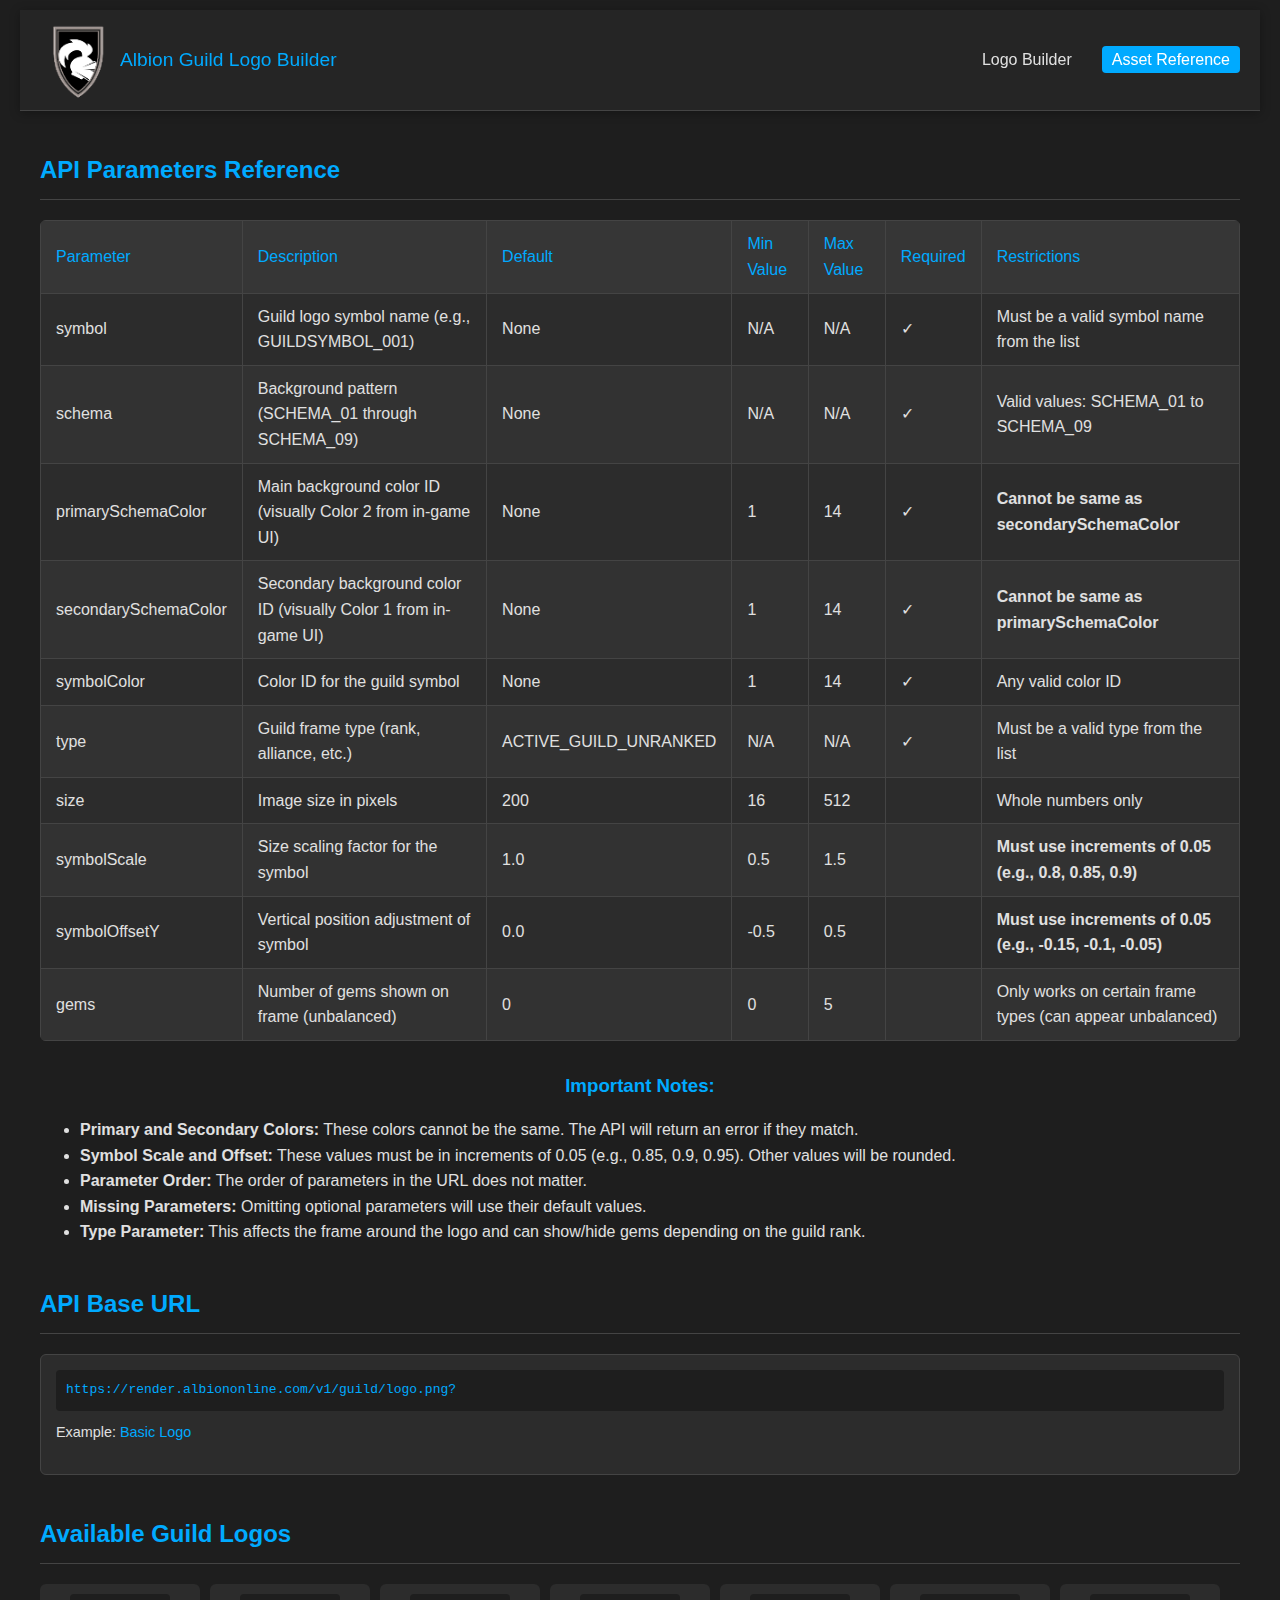
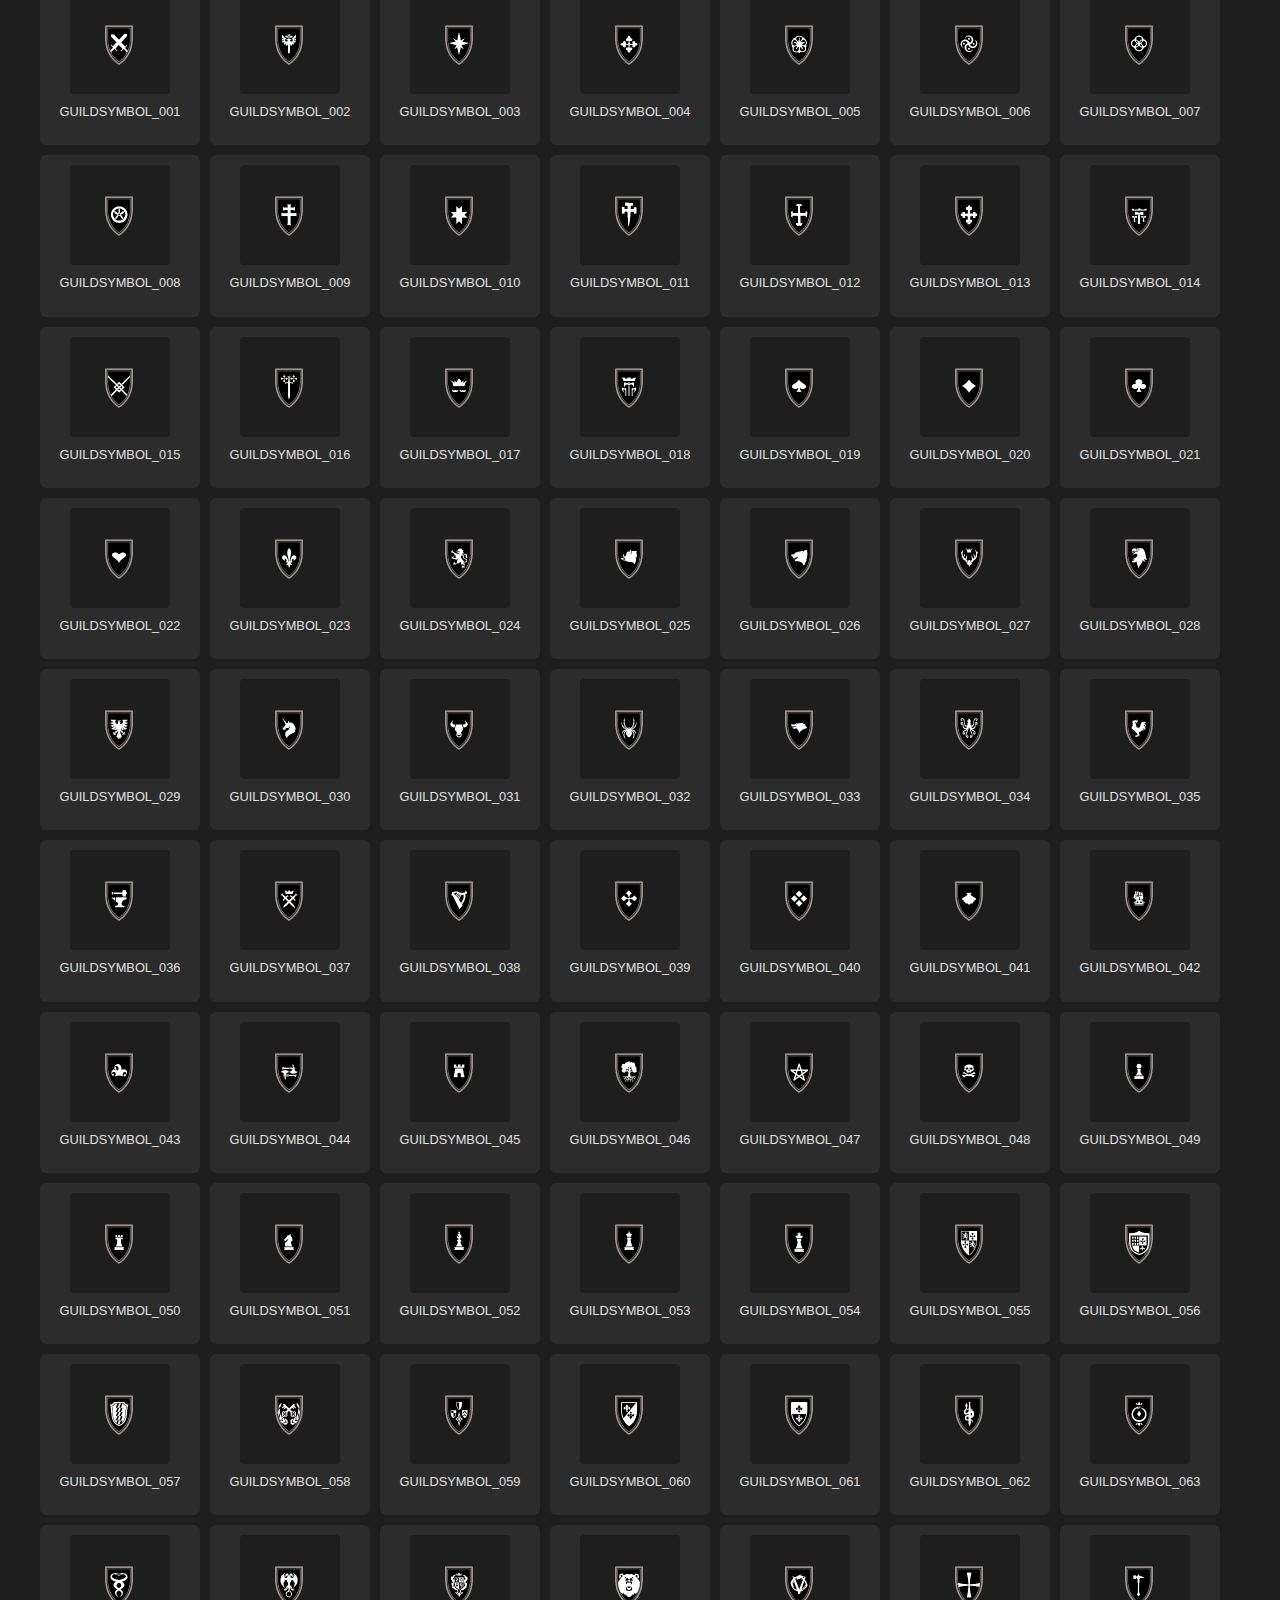
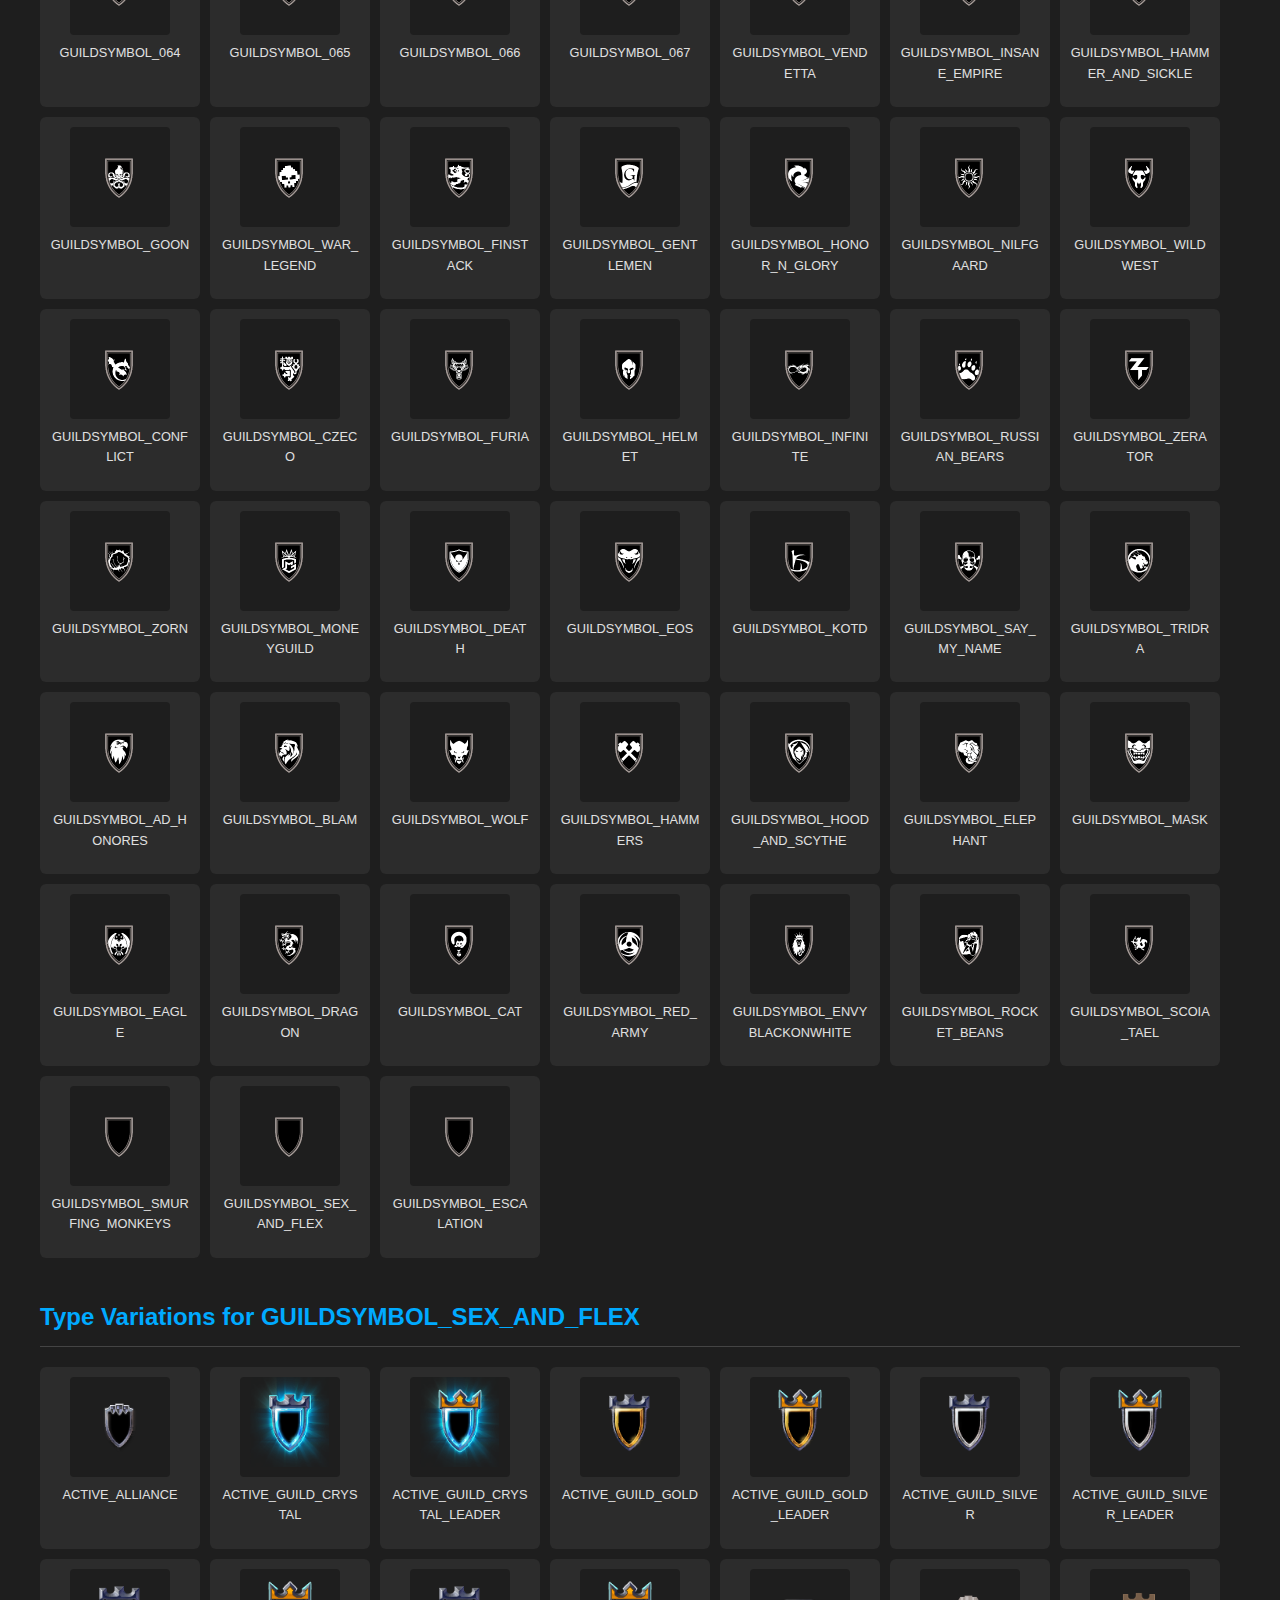
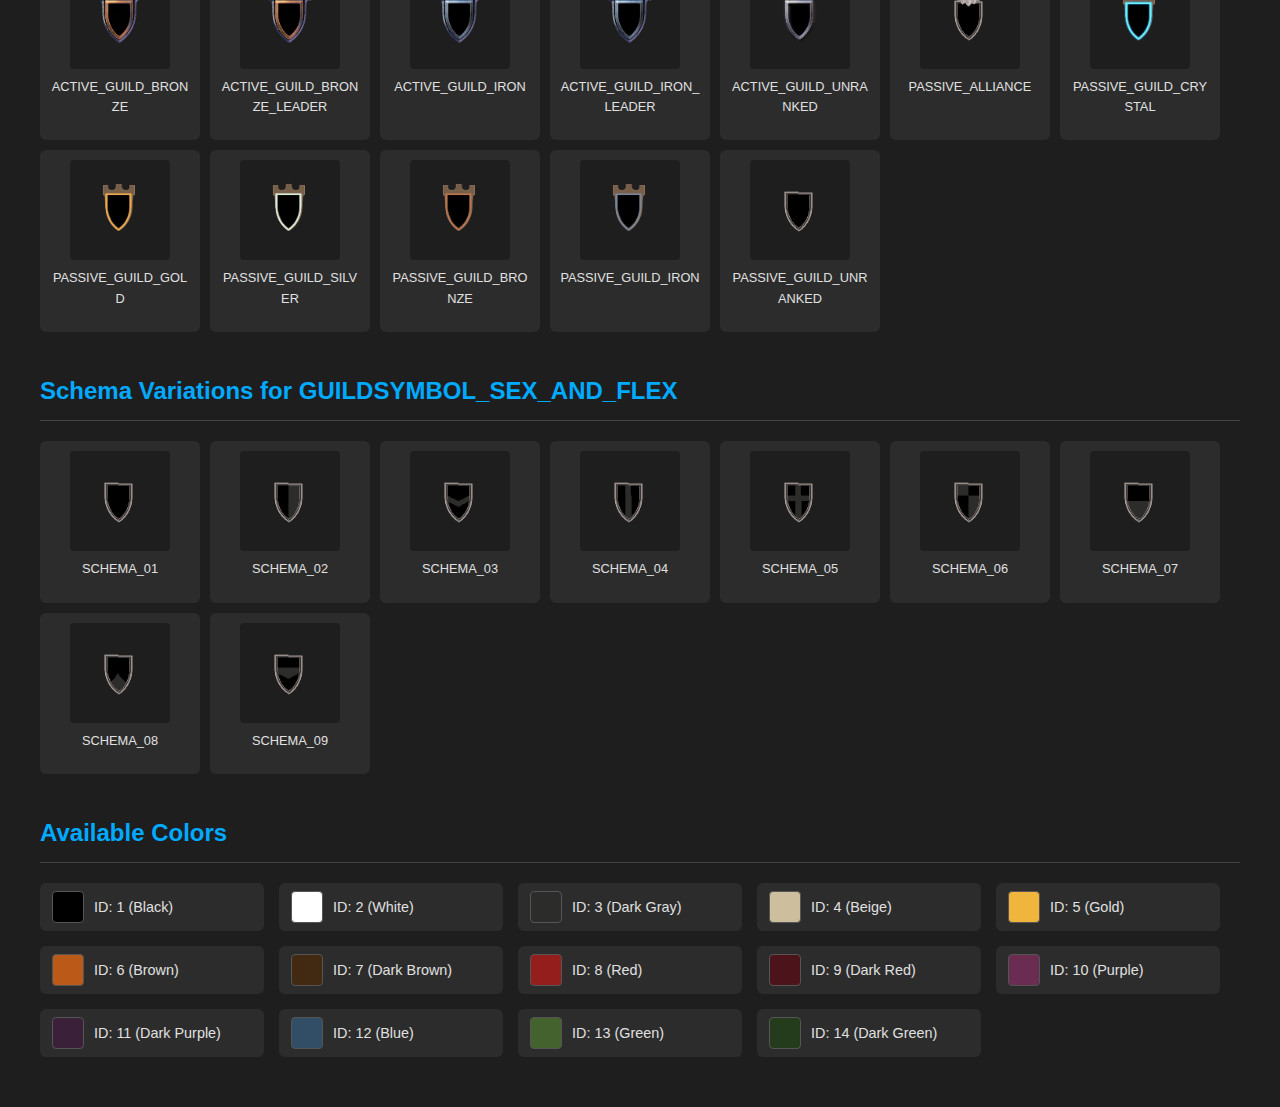
<file: parameters.html>
<!DOCTYPE html>
<html lang="en">
<head>
    <meta charset="UTF-8">
    <meta name="viewport" content="width=device-width, initial-scale=1.0">
    <title>Albion Online Guild Logo Asset Reference</title>
    <link rel="stylesheet" href="styles.css">
</head>
<body>
    <!-- Include navigation -->
    <div id="nav-placeholder"></div>

    <div class="container">
        <h2>API Parameters Reference</h2>
        <div class="api-params-section">
            <table class="params-table">
                <thead>
                    <tr>
                        <th>Parameter</th>
                        <th>Description</th>
                        <th>Default</th>
                        <th>Min Value</th>
                        <th>Max Value</th>
                        <th>Required</th>
                        <th>Restrictions</th>
                    </tr>
                </thead>
                <tbody>
                    <tr>
                        <td>symbol</td>
                        <td>Guild logo symbol name (e.g., GUILDSYMBOL_001)</td>
                        <td>None</td>
                        <td>N/A</td>
                        <td>N/A</td>
                        <td>✓</td>
                        <td>Must be a valid symbol name from the list</td>
                    </tr>
                    <tr>
                        <td>schema</td>
                        <td>Background pattern (SCHEMA_01 through SCHEMA_09)</td>
                        <td>None</td>
                        <td>N/A</td>
                        <td>N/A</td>
                        <td>✓</td>
                        <td>Valid values: SCHEMA_01 to SCHEMA_09</td>
                    </tr>
                    <tr>
                        <td>primarySchemaColor</td>
                        <td>Main background color ID (visually Color 2 from in-game UI)</td>
                        <td>None</td>
                        <td>1</td>
                        <td>14</td>
                        <td>✓</td>
                        <td><strong>Cannot be same as secondarySchemaColor</strong></td>
                    </tr>
                    <tr>
                        <td>secondarySchemaColor</td>
                        <td>Secondary background color ID (visually Color 1 from in-game UI)</td>
                        <td>None</td>
                        <td>1</td>
                        <td>14</td>
                        <td>✓</td>
                        <td><strong>Cannot be same as primarySchemaColor</strong></td>
                    </tr>
                    <tr>
                        <td>symbolColor</td>
                        <td>Color ID for the guild symbol</td>
                        <td>None</td>
                        <td>1</td>
                        <td>14</td>
                        <td>✓</td>
                        <td>Any valid color ID</td>
                    </tr>
                    <tr>
                        <td>type</td>
                        <td>Guild frame type (rank, alliance, etc.)</td>
                        <td>ACTIVE_GUILD_UNRANKED</td>
                        <td>N/A</td>
                        <td>N/A</td>
                        <td>✓</td>
                        <td>Must be a valid type from the list</td>
                    </tr>
                    <tr>
                        <td>size</td>
                        <td>Image size in pixels</td>
                        <td>200</td>
                        <td>16</td>
                        <td>512</td>
                        <td></td>
                        <td>Whole numbers only</td>
                    </tr>
                    <tr>
                        <td>symbolScale</td>
                        <td>Size scaling factor for the symbol</td>
                        <td>1.0</td>
                        <td>0.5</td>
                        <td>1.5</td>
                        <td></td>
                        <td><strong>Must use increments of 0.05 (e.g., 0.8, 0.85, 0.9)</strong></td>
                    </tr>
                    <tr>
                        <td>symbolOffsetY</td>
                        <td>Vertical position adjustment of symbol</td>
                        <td>0.0</td>
                        <td>-0.5</td>
                        <td>0.5</td>
                        <td></td>
                        <td><strong>Must use increments of 0.05 (e.g., -0.15, -0.1, -0.05)</strong></td>
                    </tr>
                    <tr>
                        <td>gems</td>
                        <td>Number of gems shown on frame (unbalanced)</td>
                        <td>0</td>
                        <td>0</td>
                        <td>5</td>
                        <td></td>
                        <td>Only works on certain frame types (can appear unbalanced)</td>
                    </tr>
                </tbody>
            </table>
        </div>

        <div class="api-notes-section">
            <h3>Important Notes:</h3>
            <ul class="api-notes-list">
                <li><strong>Primary and Secondary Colors:</strong> These colors cannot be the same. The API will return an error if they match.</li>
                <li><strong>Symbol Scale and Offset:</strong> These values must be in increments of 0.05 (e.g., 0.85, 0.9, 0.95). Other values will be rounded.</li>
                <li><strong>Parameter Order:</strong> The order of parameters in the URL does not matter.</li>
                <li><strong>Missing Parameters:</strong> Omitting optional parameters will use their default values.</li>
                <li><strong>Type Parameter:</strong> This affects the frame around the logo and can show/hide gems depending on the guild rank.</li>
            </ul>
        </div>

        <h2>API Base URL</h2>
        <div class="api-url-section">
            <code class="api-base-url">https://render.albiononline.com/v1/guild/logo.png?</code>
            <p class="api-example">Example: <a href="https://render.albiononline.com/v1/guild/logo.png?symbol=GUILDSYMBOL_HONOR_N_GLORY&schema=SCHEMA_01&primarySchemaColor=1&secondarySchemaColor=2&symbolColor=8&type=ACTIVE_GUILD_GOLD&size=200" target="_blank">Basic Logo</a></p>
        </div>

        <h2>Available Guild Logos</h2>
        <div class="logo-container">
            <script>
                const localLogosFolder = "albion_guild_logos";
                function addLogoItem(symbolName) {
                    const localImageUrl = `${localLogosFolder}/${symbolName}.png`;
                    document.write(
                        `<div class="logo-item"><img src="${localImageUrl}" alt="${symbolName}" class="logo-image"><p class="logo-name">${symbolName}</p></div>`
                    );
                }
                for (let i = 1; i <= 67; i++) { addLogoItem(`GUILDSYMBOL_${String(i).padStart(3, '0')}`); }
                const extraSymbols = ["GUILDSYMBOL_VENDETTA", "GUILDSYMBOL_INSANE_EMPIRE", "GUILDSYMBOL_HAMMER_AND_SICKLE", "GUILDSYMBOL_GOON", "GUILDSYMBOL_WAR_LEGEND", "GUILDSYMBOL_FINSTACK", "GUILDSYMBOL_GENTLEMEN", "GUILDSYMBOL_HONOR_N_GLORY", "GUILDSYMBOL_NILFGAARD", "GUILDSYMBOL_WILDWEST", "GUILDSYMBOL_CONFLICT", "GUILDSYMBOL_CZECO", "GUILDSYMBOL_FURIA", "GUILDSYMBOL_HELMET", "GUILDSYMBOL_INFINITE", "GUILDSYMBOL_RUSSIAN_BEARS", "GUILDSYMBOL_ZERATOR", "GUILDSYMBOL_ZORN", "GUILDSYMBOL_MONEYGUILD", "GUILDSYMBOL_DEATH", "GUILDSYMBOL_EOS", "GUILDSYMBOL_KOTD", "GUILDSYMBOL_SAY_MY_NAME", "GUILDSYMBOL_TRIDRA", "GUILDSYMBOL_AD_HONORES", "GUILDSYMBOL_BLAM", "GUILDSYMBOL_WOLF", "GUILDSYMBOL_HAMMERS", "GUILDSYMBOL_HOOD_AND_SCYTHE", "GUILDSYMBOL_ELEPHANT", "GUILDSYMBOL_MASK", "GUILDSYMBOL_EAGLE", "GUILDSYMBOL_DRAGON", "GUILDSYMBOL_CAT", "GUILDSYMBOL_RED_ARMY", "GUILDSYMBOL_ENVYBLACKONWHITE", "GUILDSYMBOL_ROCKET_BEANS", "GUILDSYMBOL_SCOIA_TAEL", "GUILDSYMBOL_SMURFING_MONKEYS", "GUILDSYMBOL_SEX_AND_FLEX", "GUILDSYMBOL_ESCALATION"];
                extraSymbols.forEach(addLogoItem);
            </script>
        </div>
        
        <h2>Type Variations for GUILDSYMBOL_SEX_AND_FLEX</h2>
        <div class="logo-type-container">
            <script>
                const localTypeVariationsFolder = "albion_logo_type_variations";
                const symbolForLocalTypeVariations = "GUILDSYMBOL_SEX_AND_FLEX";
                const logoTypeParametersList = ["ACTIVE_ALLIANCE", "ACTIVE_GUILD_CRYSTAL", "ACTIVE_GUILD_CRYSTAL_LEADER", "ACTIVE_GUILD_GOLD", "ACTIVE_GUILD_GOLD_LEADER", "ACTIVE_GUILD_SILVER", "ACTIVE_GUILD_SILVER_LEADER", "ACTIVE_GUILD_BRONZE", "ACTIVE_GUILD_BRONZE_LEADER", "ACTIVE_GUILD_IRON", "ACTIVE_GUILD_IRON_LEADER", "ACTIVE_GUILD_UNRANKED", "PASSIVE_ALLIANCE", "PASSIVE_GUILD_CRYSTAL", "PASSIVE_GUILD_GOLD", "PASSIVE_GUILD_SILVER", "PASSIVE_GUILD_BRONZE", "PASSIVE_GUILD_IRON", "PASSIVE_GUILD_UNRANKED"];
                logoTypeParametersList.forEach(typeName => {
                    const localImageUrl = `${localTypeVariationsFolder}/${symbolForLocalTypeVariations}_TYPE_${typeName}.png`;
                    document.write(
                        `<div class="logo-type-item"><img src="${localImageUrl}" alt="Logo ${symbolForLocalTypeVariations} with type ${typeName}" class="logo-type-image"><p class="logo-type-name">${typeName}</p></div>`
                    );
                });
            </script>
        </div>

        <h2>Schema Variations for GUILDSYMBOL_SEX_AND_FLEX</h2>
        <div class="logo-type-container">
            <script>
                const localSchemaVariationsFolder = "albion_logo_schema_variations";
                const symbolForLocalSchemaVariations = "GUILDSYMBOL_SEX_AND_FLEX";
                const schemaParametersList = ["SCHEMA_01", "SCHEMA_02", "SCHEMA_03", "SCHEMA_04", "SCHEMA_05", "SCHEMA_06", "SCHEMA_07", "SCHEMA_08", "SCHEMA_09"];
                schemaParametersList.forEach(schemaName => {
                    const localImageUrl = `${localSchemaVariationsFolder}/${symbolForLocalSchemaVariations}_SCHEMA_${schemaName}.png`;
                    document.write(
                        `<div class="logo-type-item"><img src="${localImageUrl}" alt="Logo ${symbolForLocalSchemaVariations} with schema ${schemaName}" class="logo-type-image"><p class="logo-type-name">${schemaName}</p></div>`
                    );
                });
            </script>
        </div>

        <h2>Available Colors</h2>
        <div class="color-list-container">
            <script>
                const colorList = [{ id: 1, r: 0, g: 0, b: 0, name: "Black" },{ id: 2, r: 255, g: 255, b: 255, name: "White" },{ id: 3, r: 44, g: 44, b: 42, name: "Dark Gray" },{ id: 4, r: 205, g: 191, b: 158, name: "Beige" },{ id: 5, r: 240, g: 181, b: 61, name: "Gold" },{ id: 6, r: 187, g: 90, b: 24, name: "Brown" },{ id: 7, r: 66, g: 41, b: 18, name: "Dark Brown" },{ id: 8, r: 148, g: 30, b: 27, name: "Red" },{ id: 9, r: 77, g: 19, b: 26, name: "Dark Red" },{ id: 10, r: 107, g: 44, b: 81, name: "Purple" },{ id: 11, r: 58, g: 32, b: 57, name: "Dark Purple" },{ id: 12, r: 50, g: 78, b: 103, name: "Blue" },{ id: 13, r: 67, g: 98, b: 45, name: "Green" },{ id: 14, r: 37, g: 60, b: 28, name: "Dark Green" }];
                colorList.forEach(color => {
                    const rgbColor = `rgb(${color.r}, ${color.g}, ${color.b})`;
                    document.write(
                        `<div class="color-item"><div class="color-swatch" style="background-color: ${rgbColor};"></div><p class="color-id">ID: ${color.id} (${color.name})</p></div>`
                    );
                });
            </script>
        </div>
    </div>
    
    <script>
    // Load navigation
    fetch('nav.html')
        .then(response => response.text())
        .then(data => {
            document.getElementById('nav-placeholder').innerHTML = data;
            // Highlight active nav link
            document.getElementById('nav-reference').classList.add('active');
        });
    </script>
</body>
</html>
</file>
<file: styles.css>
body {
    font-family: 'Segoe UI', Tahoma, Geneva, Verdana, sans-serif;
    margin: 0;
    padding: 20px;
    background-color: #1e1e1e;
    color: #e0e0e0;
    line-height: 1.6;
}
h2 {
    color: #00aaff;
    border-bottom: 1px solid #444;
    padding-bottom: 10px;
    margin-top: 40px;
    margin-bottom: 20px; /* Garantir espaço abaixo do título */
}
h3 {
    color: #00aaff;
    margin-top: 0;
    margin-bottom: 15px;
    text-align: center;
}

.logo-builder-container {
    display: flex;
    flex-wrap: wrap;
    gap: 20px;
    margin-top: 10px;
    padding-top: 10px;
    position: relative;
    min-height: 500px; /* Garantir altura mínima para o container */
}

.controls-panel {
    flex: 2;
    min-width: 350px;
    max-width: calc(100% - 350px); /* Limitar largura para acomodar o preview */
    background-color: #2c2c2c;
    padding: 15px;
    border-radius: 8px;
    box-shadow: 0 4px 8px rgba(0, 0, 0, 0.3);
    display: flex;
    flex-direction: column;
    gap: 15px;
}

.preview-panel {
    flex: 1;
    min-width: 300px; /* Aumentar largura mínima */
    display: flex;
    flex-direction: column;
    align-items: center;
    padding: 20px;
    background-color: #2c2c2c;
    border-radius: 8px;
    box-shadow: 0 4px 8px rgba(0, 0, 0, 0.3);
    
    /* Opção 1: Sticky com posição fixa sem transformação */
    position: sticky;
    top: 100px; /* Distância do topo, abaixo do h2 */
    align-self: flex-start;
    height: fit-content;
    max-height: calc(100vh - 150px);
    overflow-y: auto;
}

.row-group {
    display: flex;
    gap: 16px;
    margin-bottom: 12px;
    align-items: stretch; /* Make all items the same height */
}

.row-group .control-section {
    min-width: 0;
}

.control-section {
    padding: 0;
    background-color: #363636;
    padding: 12px; /* Reduce padding to match heights */
    border-radius: 6px;
    border: 1px solid #4a4a4a;
    display: flex;
    flex-direction: column;
}

.control-section:last-child {
    margin-bottom: 0;
}

.control-section label {
    display: block;
    margin-bottom: 10px;
    color: #00aaff;
    font-weight: 500;
    font-size: 1em;
}

.settings-row {
    display: flex;
    gap: 16px;
    margin-top: 10px;
}

.number-control {
    flex: 1;
    display: flex;
    flex-direction: column;
    gap: 8px;
}

.setting-label {
    font-size: 0.9em;
    color: #ccc;
}

.visual-selector-container {
    display: flex;
    gap: 8px;
    padding: 5px;
    background-color: #3f3f3f;
    border-radius: 4px;
    border: 1px solid #555;
    min-width: 120px;
    overflow-y: hidden;
    overflow-x: auto;
    white-space: nowrap;
}

.visual-selector-item {
    flex: 0 0 auto;
    color: #ccc;
    border: 1px solid #666;
    border-radius: 4px;
    cursor: pointer;
    transition: background-color 0.2s, border-color 0.2s, box-shadow 0.2s;
    display: flex;
    align-items: center;
    justify-content: center;
    width: 80px;
    height: 80px;
    box-sizing: border-box;
    padding: 0;
    margin: 2px;
}

.visual-selector-item img {
    display: block;
    width: 150%;
    height: 150%;
    object-fit: cover;
    border-radius: 3px;
    margin: -35% -17% -50% -10%;
}

.visual-selector-item:hover {
    background-color: #5a5a5a;
    border-color: #777;
}

.visual-selector-item.selected {
    background-color: #007acc;
    border-color: #00aaff;
    color: #fff;
    box-shadow: 0 0 8px rgba(0, 170, 255, 0.7);
}

.color-picker-button {
    display: flex;
    align-items: center;
    justify-content: center;
    background-color: #3f3f3f;
    border: 1px solid #555;
    border-radius: 4px;
    cursor: pointer;
    transition: border-color 0.2s;
    position: relative;
}

.color-picker-button:hover {
    border-color: #777;
}

.color-picker-button.active {
    border-color: #00aaff;
    box-shadow: 0 0 4px rgba(0, 170, 255, 0.7);
}

.color-picker-button.small {
    padding: 5px;
}

.color-preview {
    width: 24px;
    height: 24px;
    border-radius: 3px;
    background-color: #fff;
}

.color-picker-button.small .color-preview {
    width: 18px;
    height: 18px;
}

.dropdown-arrow {
    margin-right: 8px;
    color: #aaa;
    font-size: 12px;
}

.color-popup {
    display: none; /* Start hidden */
    position: absolute;
    z-index: 1000;
    background-color: #2c2c2c;
    border: 1px solid #555;
    border-radius: 4px;
    padding: 8px;
    margin-top: 5px;
    box-shadow: 0 4px 12px rgba(0, 0, 0, 0.5);
    width: 180px;
    flex-wrap: wrap;
    gap: 6px;
}

.color-popup.active {
    display: flex;
}

.color-option {
    width: 28px;
    height: 28px;
    border-radius: 4px;
    cursor: pointer;
    border: 2px solid transparent;
    transition: transform 0.15s, border-color 0.15s;
}

.color-option:hover {
    transform: scale(1.1);
}

.color-option.selected {
    border-color: #00aaff;
    box-shadow: 0 0 6px rgba(0, 170, 255, 0.7);
}

.custom-number-input {
    display: flex;
    align-items: center;
    height: 32px;
    background-color: #3f3f3f;
    border: 1px solid #555;
    border-radius: 4px;
    overflow: hidden;
}

.custom-number-input.small {
    height: 28px;
}

.custom-number-input button {
    width: 28px;
    height: 100%;
    border: none;
    background-color: #4a4a4a;
    color: #ccc;
    font-size: 14px;
    cursor: pointer;
    transition: background-color 0.2s;
}

.custom-number-input button:hover {
    background-color: #5a5a5a;
}

.custom-number-input span {
    flex: 1;
    text-align: center;
    color: #fff;
    font-size: 14px;
    padding: 0 5px;
}

.text-input-row {
    margin-bottom: 12px;
}

.text-setting {
    flex: 1;
    display: flex;
    align-items: center;
    gap: 8px;
}

.text-setting select {
    flex: 1;
    height: 28px;
    background-color: #3f3f3f;
    border: 1px solid #555;
    border-radius: 4px;
    color: #fff;
    padding: 0 8px;
}

input[type="text"] {
    width: 100%;
    height: 36px;
    background-color: #3f3f3f;
    border: 1px solid #555;
    border-radius: 4px;
    color: #fff;
    padding: 0 10px;
    font-size: 14px;
}

input[type="checkbox"] {
    margin-right: 8px;
}

#logo-preview-image {
    max-width: 100%;
    width: 300px; /* Aumentar para 300px */
    height: 300px; /* Aumentar para 300px */
    object-fit: contain;
    border: 1px solid #444;
    background-color: #1e1e1e;
    margin-bottom: 15px;
    display: block;
}

.preview-image-container {
    width: 100%;
    display: flex;
    justify-content: center;
    align-items: center;
    margin-bottom: 15px;
}

#generated-url-container {
    margin-top: 15px;
    width: 100%;
}

#generated-url-container label {
    display: block;
    margin-bottom: 5px;
    color: #e0e0e0;
    font-weight: bold;
    font-size: 0.9em;
}

#generated-url {
    width: 100%;
    padding: 8px;
    border-radius: 4px;
    border: 1px solid #555;
    background-color: #3f3f3f;
    color: #ccc;
    font-size: 0.8em;
    word-break: break-all;
    box-sizing: border-box;
    resize: none;
}

.warning {
    color: #ffcc00;
    font-size: 0.85em;
    font-weight: normal;
}

.pattern-section {
    flex: 3 !important; /* 75% width */
}

.colors-section {
    flex: 1 !important; /* 25% width */
    min-height: 0;
    display: flex;
    flex-direction: column;
}

/* Fix the row group and color section styles */
.row-group {
    display: flex;
    gap: 16px;
    margin-bottom: 12px;
    align-items: stretch; /* Make all items the same height */
}

/* Make color buttons row take full height of the parent container */
.color-buttons-row {
    display: flex;
    gap: 12px;
    flex: 1; /* Take remaining space */
    align-items: center; /* Center buttons vertically */
}

/* Adjust the color button container */
.color-button-container {
    position: relative;
    display: flex;
    flex-direction: column;
    align-items: center;
    flex: 1; /* Make buttons fill available width */
}

/* Navigation Styles */
.main-nav {
    background-color: #252525;
    border-bottom: 1px solid #444;
    padding: 10px 0;
    position: sticky;
    top: 0;
    z-index: 1000;
    box-shadow: 0 2px 10px rgba(0, 0, 0, 0.3);
}

.nav-container {
    max-width: 1400px;
    margin: 0 auto;
    padding: 0 20px;
    display: flex;
    justify-content: space-between;
    align-items: center;
}

/* Aumentar tamanho e dar zoom na logo */
.nav-logo {
    width: 60px;
    height: 60px;
    border-radius: 4px;
    object-fit: cover; /* Manter proporções corretas */
    object-position: center; /* Centralizar imagem */
    transform: scale(3); /* Aplicar zoom de 150% */
    margin: 10px; /* Espaço ao redor para compensar o zoom */
    margin-right: -10px;
}

/* Ajustar o container da logo */
.logo {
    display: flex;
    align-items: center;
    gap: 20px; /* Aumentar espaço entre logo e texto */
    color: #00aaff;
    font-weight: 500;
    font-size: 1.2em;
    overflow: hidden; /* Evitar que o zoom ultrapasse os limites */
}

.nav-links {
    display: flex;
    gap: 20px;
    list-style: none;
    margin: 0;
    padding: 0;
}

.nav-links a {
    color: #e0e0e0;
    text-decoration: none;
    font-size: 1em;
    padding: 5px 10px;
    border-radius: 4px;
    transition: background-color 0.2s, color 0.2s;
}

.nav-links a:hover {
    background-color: #333;
    color: #00aaff;
}

.nav-links a.active {
    background-color: #00aaff;
    color: #fff;
}

/* Add space below navigation */
body {
    padding-top: 10px;
}

/* Add container styles */
.container {
    max-width: 1400px;
    margin: 0 auto;
    padding: 0 20px;
}

/* Existing reference page styles */
.logo-container, .logo-type-container {
    display: flex;
    flex-wrap: wrap;
    gap: 10px;
    margin-bottom: 30px;
}

.logo-item, .logo-type-item {
    display: flex;
    flex-direction: column;
    align-items: center;
    background-color: #2c2c2c;
    border-radius: 6px;
    padding: 10px;
    width: 140px;
    transition: transform 0.2s, background-color 0.2s;
}

.logo-item:hover, .logo-type-item:hover {
    background-color: #363636;
    transform: translateY(-3px);
}

.logo-image, .logo-type-image {
    width: 100px;
    height: 100px;
    object-fit: contain;
    background-color: #1e1e1e;
    border-radius: 4px;
}

.logo-name, .logo-type-name {
    margin-top: 8px;
    font-size: 0.8em;
    text-align: center;
    color: #e0e0e0;
    width: 100%;
    overflow-wrap: break-word;
    word-break: break-all;
}

.color-list-container {
    display: flex;
    flex-wrap: wrap;
    gap: 15px;
    margin-bottom: 30px;
}

.color-item {
    display: flex;
    align-items: center;
    background-color: #2c2c2c;
    border-radius: 6px;
    padding: 8px 12px;
    width: 200px;
}

.color-swatch {
    width: 30px;
    height: 30px;
    border-radius: 4px;
    margin-right: 10px;
    border: 1px solid #555;
}

.color-id {
    margin: 0;
    font-size: 0.9em;
    color: #e0e0e0;
}

/* Estilos para a tabela de parâmetros de API */
.api-params-section {
    margin-bottom: 30px;
    overflow-x: auto;
}

.params-table {
    width: 100%;
    border-collapse: collapse;
    background-color: #2c2c2c;
    border-radius: 6px;
    overflow: hidden;
}

.params-table th,
.params-table td {
    padding: 10px 15px;
    border: 1px solid #444;
    text-align: left;
}

.params-table th {
    background-color: #363636;
    color: #00aaff;
    font-weight: 500;
}

.params-table tr:nth-child(even) {
    background-color: #323232;
}

.params-table tr:hover {
    background-color: #3a3a3a;
}

/* API URL section */
.api-url-section {
    margin-bottom: 30px;
    padding: 15px;
    background-color: #2c2c2c;
    border-radius: 6px;
    border: 1px solid #444;
}

.api-base-url {
    display: block;
    padding: 10px;
    background-color: #1e1e1e;
    border-radius: 4px;
    color: #00aaff;
    font-family: monospace;
    margin-bottom: 10px;
    overflow-x: auto;
}

.api-example {
    margin-top: 10px;
    font-size: 0.9em;
}

.api-example a {
    color: #00aaff;
    text-decoration: none;
}

.api-example a:hover {
    text-decoration: underline;
}

/* Para dispositivos menores, manter responsividade */
@media (max-width: 1200px) {
    .preview-panel {
        position: relative;
        top: 0;
        max-height: none;
        margin-top: 20px;
        width: 100%;
    }
    
    .controls-panel {
        max-width: 100%;
    }
}
</file>
